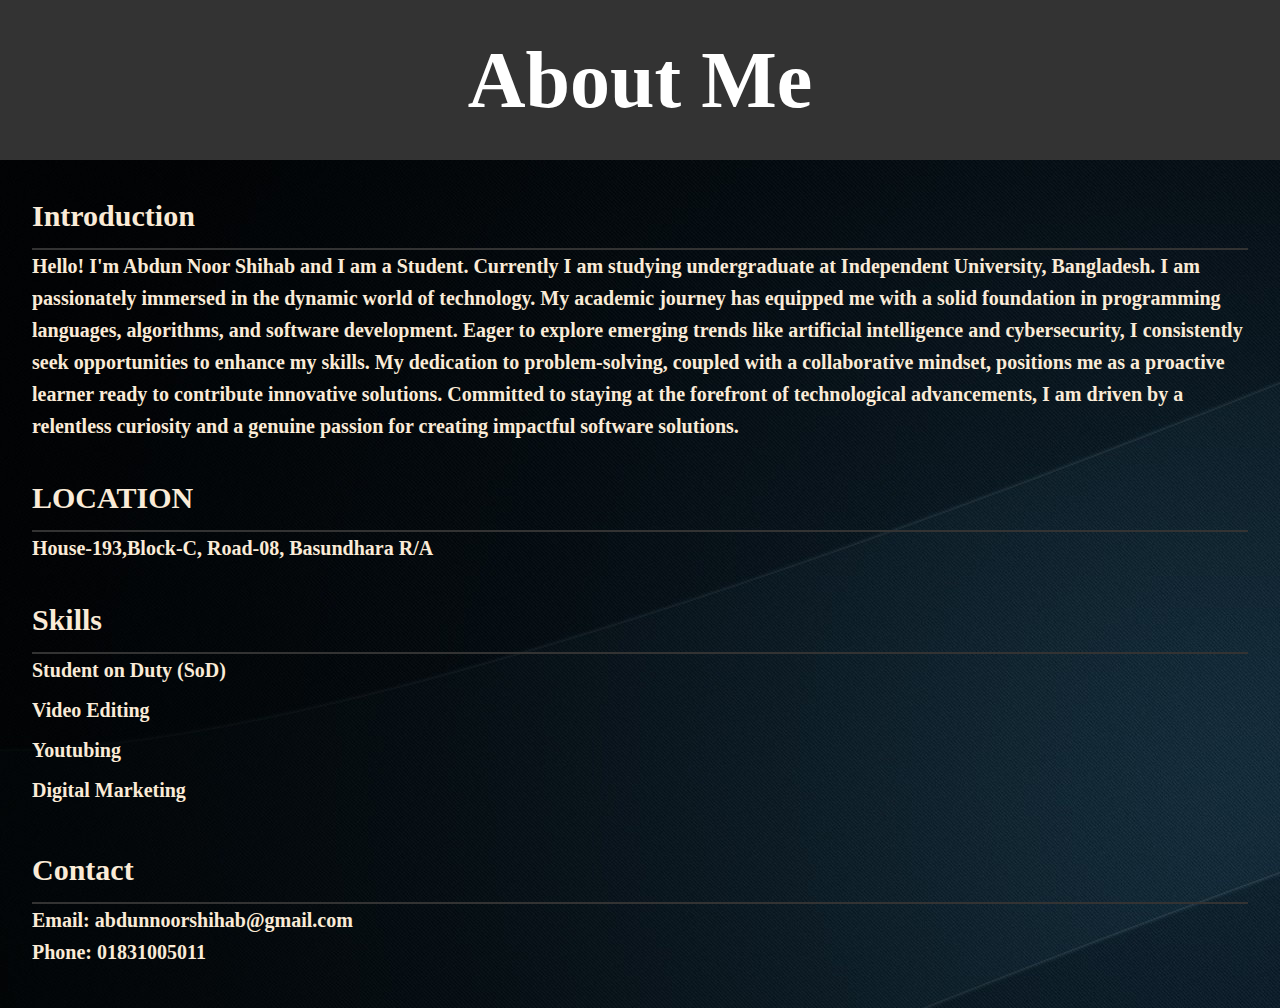
<file: about.html>
<!DOCTYPE html>

<head>
    
    <title>About Me</title>
    <link rel="stylesheet" href="style.css">
</head>
<body>
    <header>
        <h1>About Me</h1>
    </header>
    <main>
        <section class="about-section">
            <h2>Introduction</h2>
            <p>Hello! I'm Abdun Noor Shihab and I am a Student. Currently I am studying undergraduate at Independent University, Bangladesh. I am passionately immersed in the dynamic world of technology. My academic journey has equipped me with a solid foundation in programming languages, algorithms, and software development. Eager to explore emerging trends like artificial intelligence and cybersecurity, I consistently seek opportunities to enhance my skills. My dedication to problem-solving, coupled with a collaborative mindset, positions me as a proactive learner ready to contribute innovative solutions. Committed to staying at the forefront of technological advancements, I am driven by a relentless curiosity and a genuine passion for creating impactful software solutions.</p>
        </section>
        <section class="about-section">
            <h2>LOCATION</h2>
            <p>House-193,Block-C, Road-08, Basundhara R/A</p>
        </section>
        <section class="skills-section">
            <h2>Skills</h2>
            <ul>
                <li>Student on Duty (SoD)</li>
                <li>Video Editing</li>
                <li>Youtubing</li>
                <li>Digital Marketing</li>
                
                
            </ul>
        </section>
        <section class="contact-section">
            <h2>Contact</h2>
            <li>Email: abdunnoorshihab@gmail.com</li>
            <li>Phone: 01831005011</li>
        </section>
    </main>
    
</body>
</html>
</file>
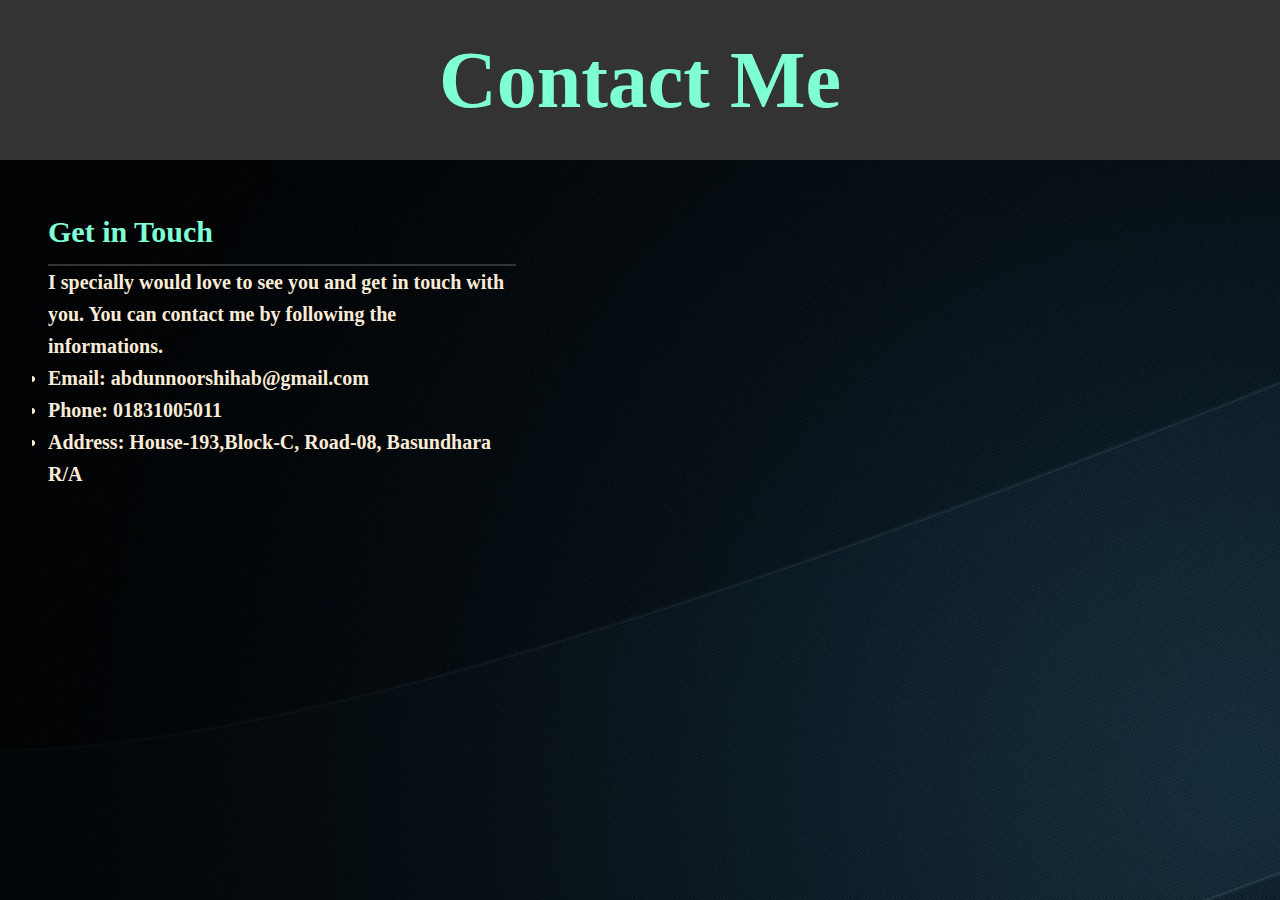
<file: contact.html>
<!DOCTYPE html>

<head>
    
    <title>Contact Us</title>
    <link rel="stylesheet" href="style.css">
</head>
<body>
    <header>
        <h1 class="Get">Contact Me</h1>
    </header>
    <main>
        <section class="contact-section">
            <div class="contact-info">
                <h2 class="Get">Get in Touch</h2>
                <p>I specially would love to see you and get in touch with you. You can contact me by following the informations.</p>
                <ul>
                    <li>Email: abdunnoorshihab@gmail.com</li>
                    <li>Phone: 01831005011</li>
                    <li>Address: House-193,Block-C, Road-08, Basundhara R/A</li>
                </ul>
            </div>
        </section>
    </main>
    
</body>
</html>
</file>
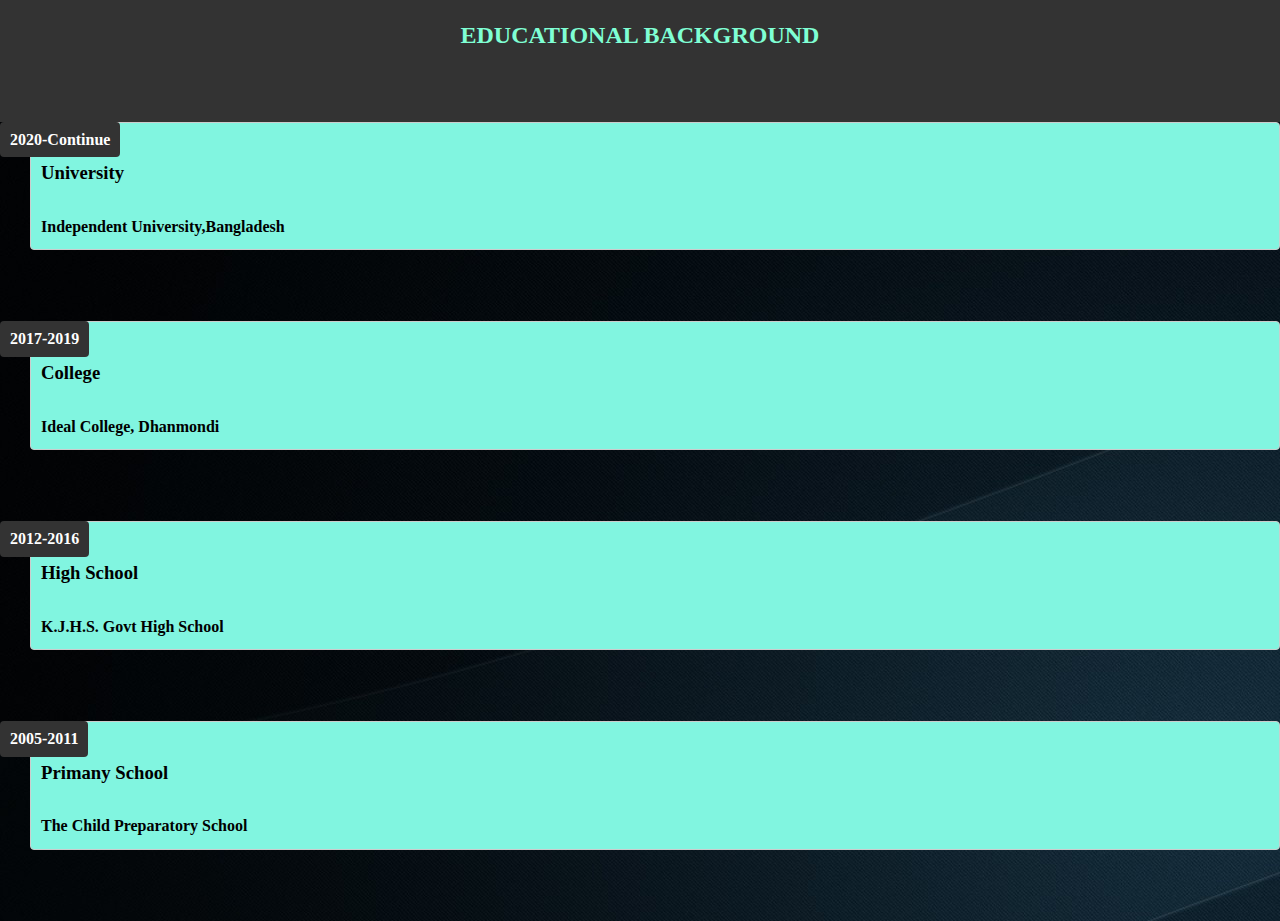
<file: education.html>
<!DOCTYPE html>

<head>
    
    <title>Timeline Design</title>
    <link rel="stylesheet" href="style.css">
</head>
<body>
    <header>
        <h2 class="Get">EDUCATIONAL BACKGROUND</h2><br><br>
    </header>
    <div class="timeline">
        <div class="timeline-item">
            <div class="timeline-date">2020-Continue</div>
            <div class="timeline-content"><br>
                <h3>University</h3><br>
                <h4>Independent University,Bangladesh</h4>
            </div><br><br>
        </div>
        <div class="timeline-item">
            <div class="timeline-date">2017-2019</div>
            <div class="timeline-content"><br>
                <h3>College</h3><br>
                <h4>Ideal College, Dhanmondi</h4>
            </div><br><br>
        </div>
        <div class="timeline-item">
            <div class="timeline-date">2012-2016</div>
            <div class="timeline-content"><br>
                <h3>High School</h3><br>
                <h4>K.J.H.S. Govt High School</h4>
            </div><br><br>
        </div>
        <div class="timeline-item">
            <div class="timeline-date">2005-2011</div>
            <div class="timeline-content"><br>
                <h3>Primany School</h3><br>
                <h4>The Child Preparatory School</h4>
            </div><br><br>
        </div>
        
    </div>
</body>
</html>
</file>
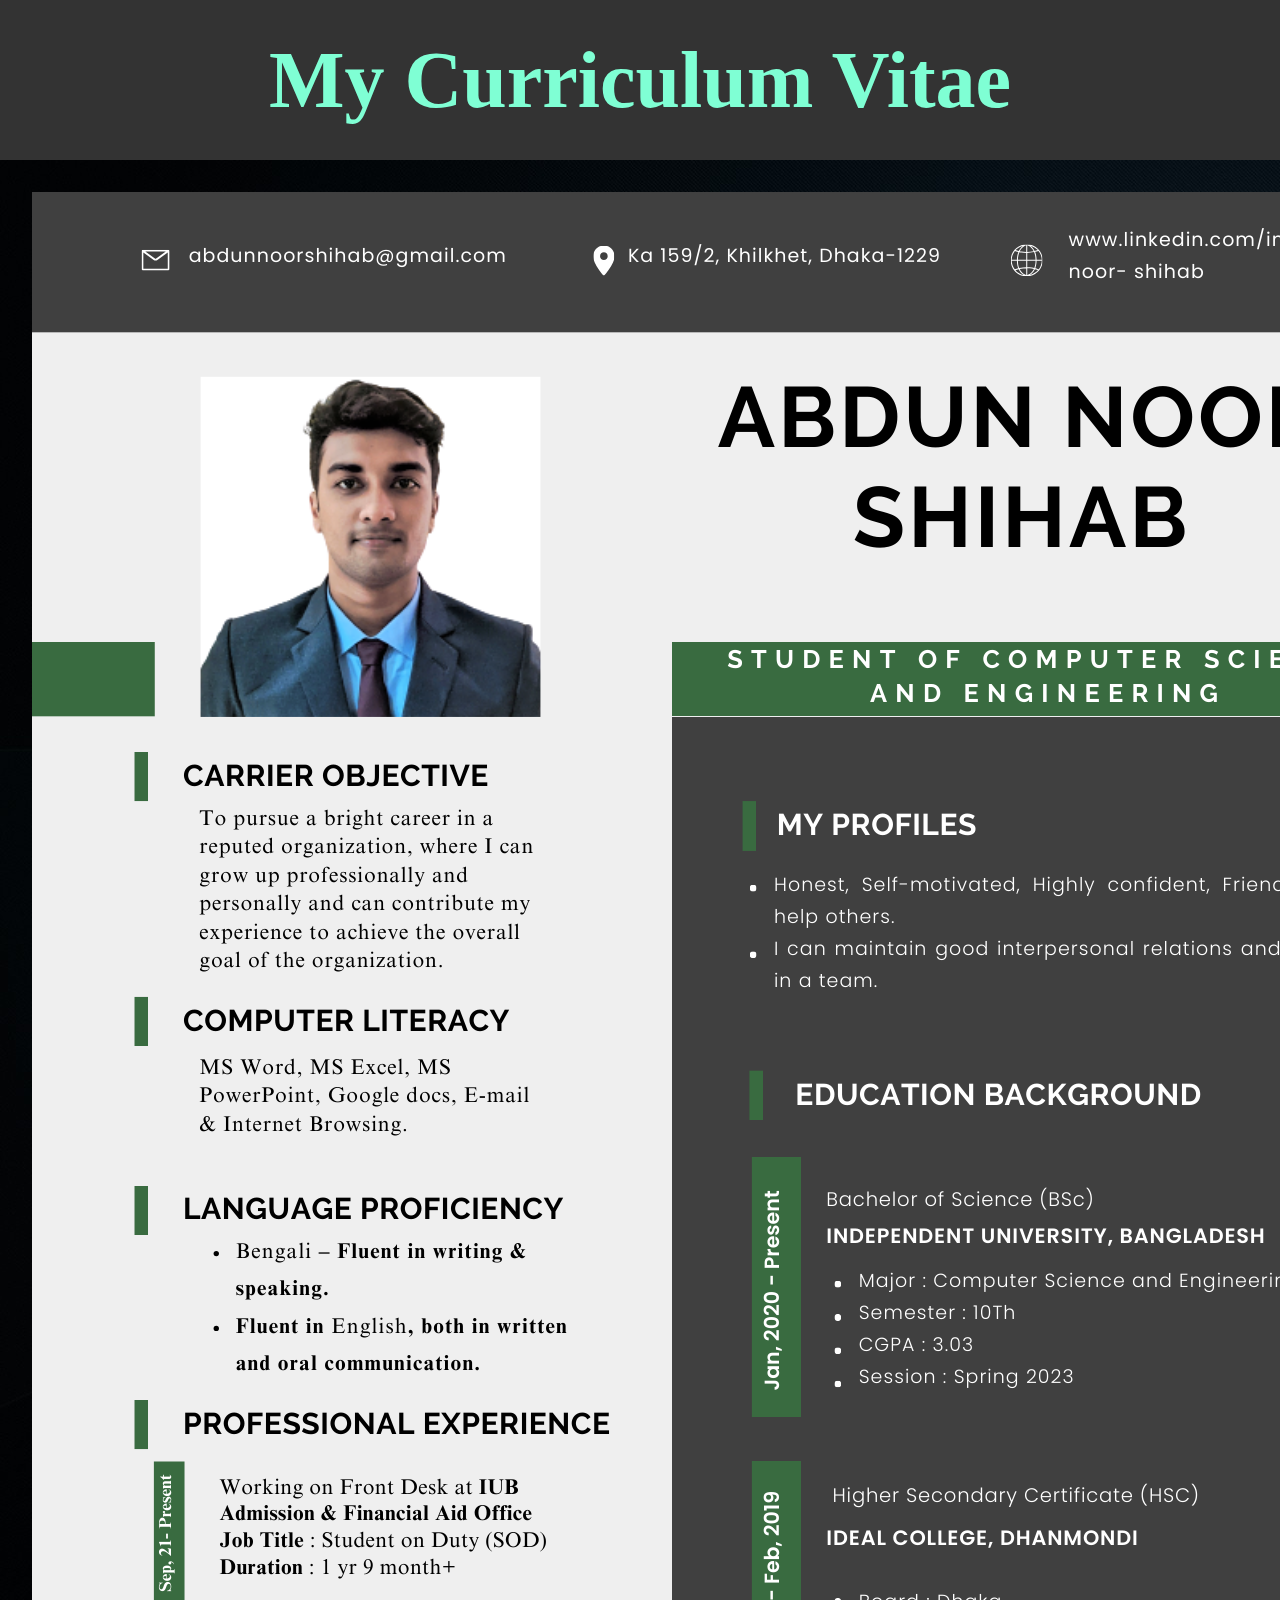
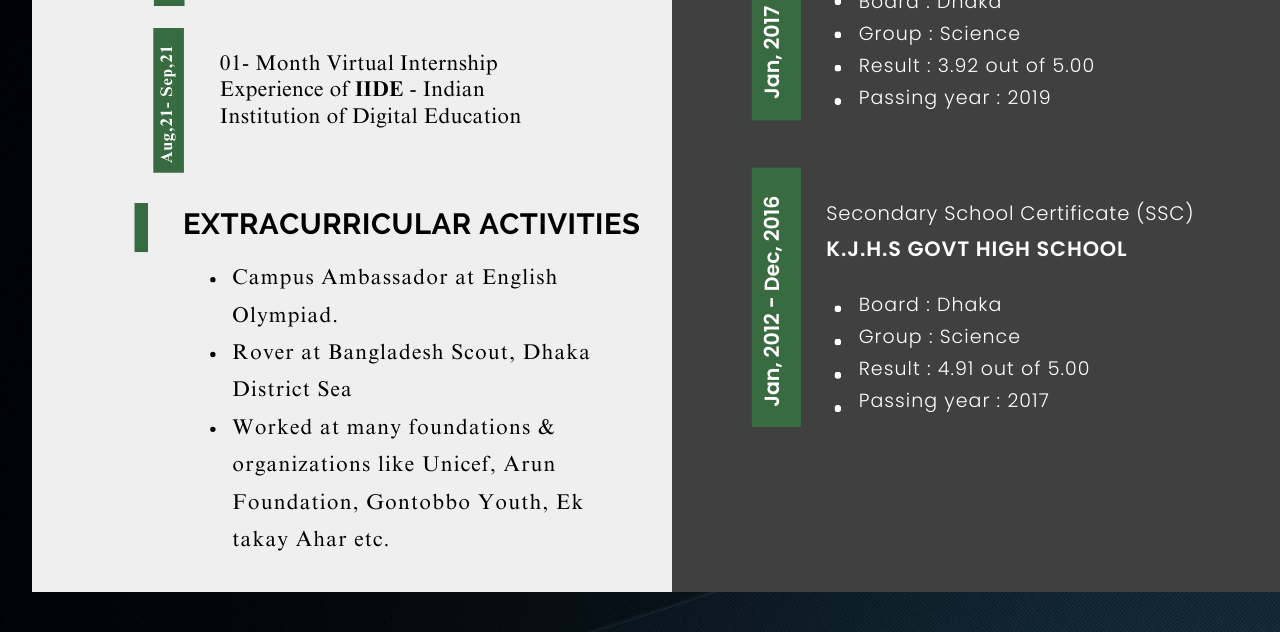
<file: home.html>
<!DOCTYPE html>

<head>
    
    <title>Contact Us</title>
    <link rel="stylesheet" href="style.css">
</head>
<body>
    <header>
        <h1 class="Get">My Curriculum Vitae</h1>
    </header>
    <main>
        <img src="CV.....shihab.png">
    </main>
    
</body>
</html>
</file>
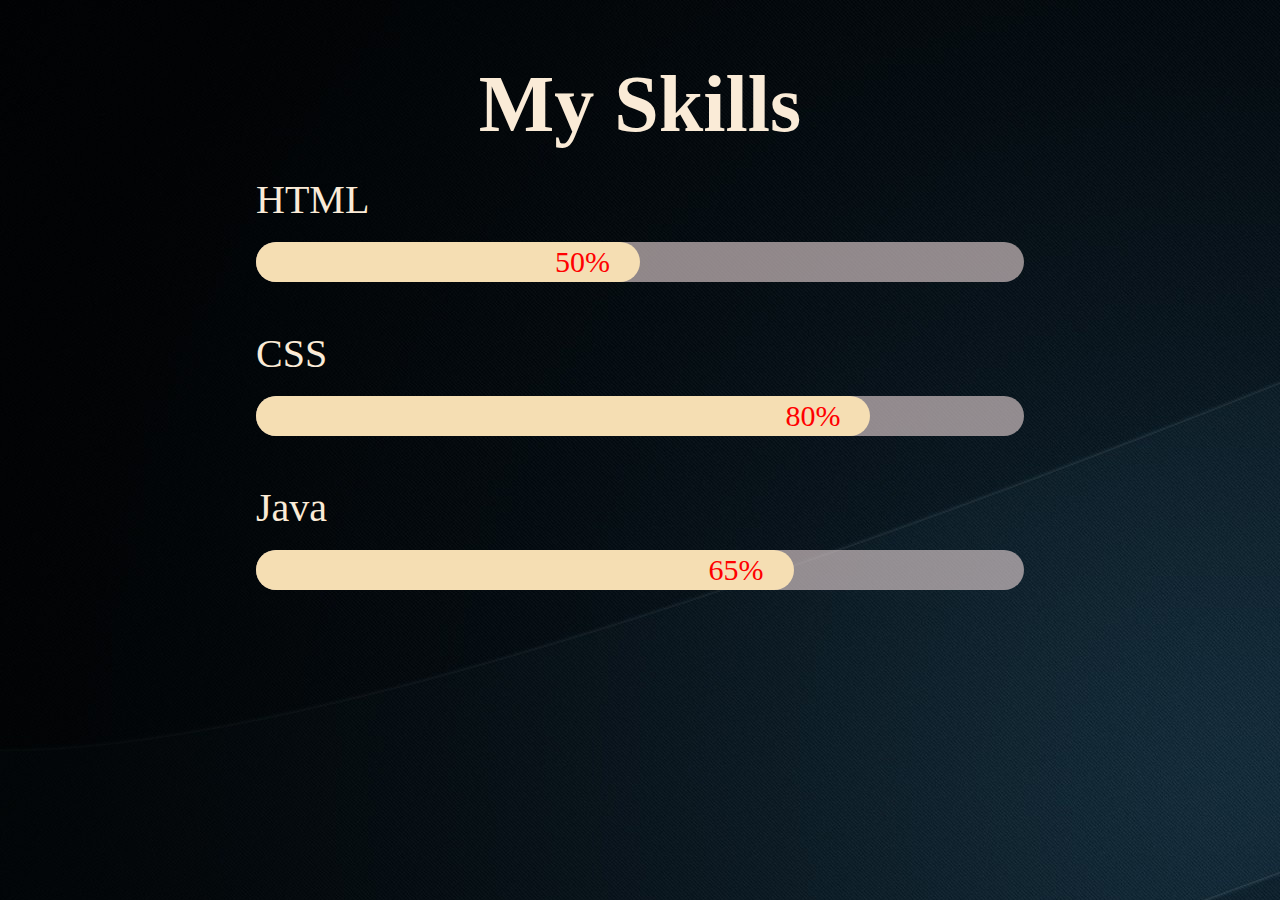
<file: skill.html>
<!DOCTYPE html>
  <head>
  
    <title>skill-bar</title>

    <link rel="stylesheet" href="style.css" />
  </head>

  <body>
    <h1>My Skills</h1>
    <div class="skills-area">
      <div class="skill">
        <div class="skill-title">HTML</div>
        <div class="skill-bar"></div>
        <div class="html skill-fill">
          <span class="skill-percent">50%</span>
        </div>
      </div>
      <div class="skill">
        <div class="skill-title">CSS</div>
        <div class="skill-bar"></div>
        <div class="css skill-fill">
          <span class="skill-percent">80%</span>
        </div>
      </div>
      <div class="skill">
        <div class="skill-title">Java</div>
        <div class="skill-bar"></div>
        <div class="js skill-fill">
          <span class="skill-percent">65%</span>
        </div>
      </div>
    </div>
  </body>
</html>
</file>
<file: style.css>
*{
  margin: 0;
  padding: 0;
  box-sizing: border-box;
  text-decoration: none;
  border: none;
  outline: none;
  scroll-behavior: smooth;
  
}
html{
  margin: 0;
  padding: 0;
  width: 100%;
  
}
body{
  background: url(background-image.jpg);
  color:antiquewhite;
}
.header{
  position: fixed;
  top: 0;
  left: 0;
  width: 100%;
  padding: 2rem 9%;
  background:transparent;
 display: flex;
 justify-content: space-between;
 align-items: center;
 z-index: 100;
 overflow: hidden;

}
.nav a{
  font-size: 1.7rem;
  font-weight: 500;
  margin-left: 35px;
  opacity: 0;
  color:beige;
  animation: slideTop .5s ease forwards;
  animation-delay: 1s;
}
.logo{
  font-size: 2.5rem;
  color:rgb(255, 240, 251);
  text-decoration: none;
  font-weight:500;
  font-style: italic;
  animation: slideTop 1s ease forwards;
  animation-delay: 1s;
  
}
.nav a.live,
.nav a:hover{
  background: linear-gradient(45deg, red,#3cf);
  -webkit-text-fill-color: transparent;
  -webkit-background-clip:text;
}
.body{
  position: absolute;
  width: 100%;
  height: 100vh;
  display: flex;
  align-items: center;
  padding: 70px 10% 0;
  justify-content: space-between;
  
}

.content h1{
  font-size: 50px;
  font-weight: 700;
  overflow: hidden;
  margin: 0 auto;
  white-space: nowrap;
  border-right: .15em  black;
  animation: typing 3.5s steps(40, end), blink-caret .75s step-end infinite;
  
}
.content h3{
  font-size: 30px;
  font-weight: 700;
  font-style: oblique 40deg;
  overflow: hidden;
  margin: 0 auto;
  white-space: nowrap;
  border-right: .15em  black;
  color: #3cf;
  animation: typing 9s steps(40, end), blink-caret 1s step-end infinite;
 
  
}
.content p{
  font-size: 19px;
  font-weight: 700;
  font-style: oblique 40deg;
}
.content{
  background: transparent;
  max-width: 500px;
}
.button{
  display: inline-flex;
  justify-content: center;
  align-items: center;
  width: 180px;
  height: 48px;
  background:blanchedalmond;
  border-radius: 40px;
  text-decoration: none;
  font-weight: 600;
  font-size: 25px;
  color: black;
  letter-spacing: 1px;
  position: relative;
  z-index: 1;
}
.icon {
  position: absolute;
  bottom: 40px;
  width: 170px;
  background:transparent;
  justify-content: space-between;
  display: flex;
}
.icon a{
  display: inline-flex;
  justify-content: center;
  align-items: center;
  width: 40px;
  height: 40px;
  background: color rgb(241, 241, 241);
  border: 2px blue;
  border-radius: 50%;
  font-size: 20px;
  color: #3cf;
  text-decoration: none;
}
.img{
  width: 410px;
  height: 410px;
  

}
.img .circle{
  position: relative;
  width: 100%;
  height: 100%;
  background: yellowgreen;
  border-radius: 100%;
  display: flex;
  justify-content: center;
  align-items: center;
}
.img .circle::after{
  content: '';
  position: absolute;
  width: 380px;
  height: 380px;
  background: black;
  border-radius: 50%;

}
.circle .image{
  position: relative;
  width: 380px;
  height: 380px;
  background: red;
  border-radius: 50%;
  z-index: -1;
}
.circle .image{
  position: relative;
  width: 380px;
  height: 380px;
  background: transparent;
  border-radius: 50%;
  z-index: 1;
  overflow: hidden;
}
.image img{
  position: absolute;
  top: 30px;
  left: 50%;
  transform: translateX(-50%);
  max-width: 350px;
  object-fit: cover;
  
}
h1 {
text-align: center;
margin-top: 40px;
font-size: 80px;
}

.skills-area {
display: flex;
flex-direction: column;
padding: 0 20%;
}

.skill {
position: relative;
margin-bottom: 40px;
}

.skill-title {
font-size: 40px;
margin-bottom: 10px;
}

.skill-bar {
width: 100%;
background: rgba(239, 218, 218, 0.6);
height: 40px;
z-index: -1;
border-radius: 100px;
position: absolute;
}

.skill-fill {
background: wheat;
height: 40px;
border-radius: 100px;
display: flex;
justify-content: flex-end;
align-items: center;
padding-right: 30px;
overflow: hidden;
}

.skill-percent {
font-size: 30px;
color: red;
overflow: hidden;
}

.html {
animation: html 2s;
width: 50%;
}

.css {
animation: css 2s;
width: 80%;
}

.js {
animation: js 2s;
width: 70%;
}

header {
background-color: #333;
color: #fff;
text-align: center;
padding: 1rem 0;
}

header h1 {
margin: 0;
}

main {
padding: 2rem;
}

.about-section, .skills-section, .contact-section {
margin-bottom: 2rem;
color: antiquewhite;
font-size: 20px;
  font-weight: 600;
  animation: typing .5s steps(40, end), blink-caret .1s step-end infinite;
  overflow: hidden;

}

.about-section h2, .skills-section h2, .contact-section h2 {
border-bottom: 2px solid #333;
padding-bottom: 0.5rem;
}

.skills-section ul {
list-style: none;
padding: 0;
}

.skills-section li {
margin-bottom: 0.5rem;
}

header {
background-color: #333;
color: #fff;
text-align: center;
padding: 1rem 0;
}

header h1 {
margin: 0;
}

main {
padding: 2rem;
}

.contact-section {
  margin-bottom: 0.5rem;
}

header {
background-color: #333;
color: #fff;
text-align: center;
padding: 1rem 0;
}

header h1 {
margin: 0;
}

main {
padding: 2rem;
}

.contact-info, .contact-form {
flex: 1;
min-width: 300px;
max-width: 500px;
padding: 1rem;
}

.contact-info h2, .contact-form h2 {
border-bottom: 2px solid #333;
padding-bottom: 0.5rem;
}

.contact-form form {
display: flex;
flex-direction: column;
}

label {
margin-top: 1rem;
}

input,
textarea {
padding: 0.5rem;
margin-bottom: 1rem;
border: 1px solid #ccc;
border-radius: 4px;
}

button {
background-color: #333;
color: #fff;
padding: 0.5rem 1rem;
border: none;
cursor: pointer;
border-radius: 4px;
}
.Get{
color: aquamarine;
animation: slideTop 1s ease forwards;
animation-delay: 1s;
}


#education
.timeline {
max-width: 800px;
margin: 0 auto;
padding: 20px;
}

.timeline-item {
position: relative;
padding-left: 30px;
margin-bottom: 20px;
}

.timeline-date {
position: absolute;
left: 0;
top: 0;
font-weight: bold;
background-color: #333;
color: #fff;
padding: 5px 10px;
border-radius: 4px;
overflow: hidden;
justify-content: space-between;
}

.timeline-content {
color: black;
background-color: rgb(129, 245, 224);
border: 1px solid #ccc;
padding: 10px;
border-radius: 4px;
justify-content: space-between;
}

@media screen and (max-width: 600px) {
.timeline-date {
    font-size: 12px;
    padding: 3px 6px;
}
}


.paragraph p{
background:#3cf;
color: #fff;
text-align: center;
padding: 1rem 0;

}

@keyframes html {
from {
  width: 0;
}
to {
  width: 50%;
}
}

@keyframes css {
from {
  width: 0;
}
to {
  width: 80%;
}
}

@keyframes js {
from {
  width: 0;
}
to {
  width: 70%;
}
}

@media only screen and (max-width: 750px) {
.skills-area {
  padding: 0 5%;
}
}


@keyframes slideTop{
  0%{
      opacity: 0;
      transform: translateY(100px);
  }
  100%{
      opacity: 1;
      transform: translateY(0);
  }
}
@keyframes typing {
  from { width: 0 }
  to { width: 100% }
}
@keyframes blink-caret {
  from, to { border-color: transparent }
  50% { border-color: black; }
}
/* Default styles for larger screens */
body {
font-size: 16px;
line-height: 1.6;
}

.container {
width: 80%;
margin: 0 auto;
}

/* Media query for smaller screens */
@media only screen and (max-width: 768px) {
body {
  font-size: 14px;
}

.container {
  width: 90%;
}
}

/* Media query for even smaller screens */
@media only screen and (max-width: 480px) {
body {
  font-size: 12px;
}
}
</file>
